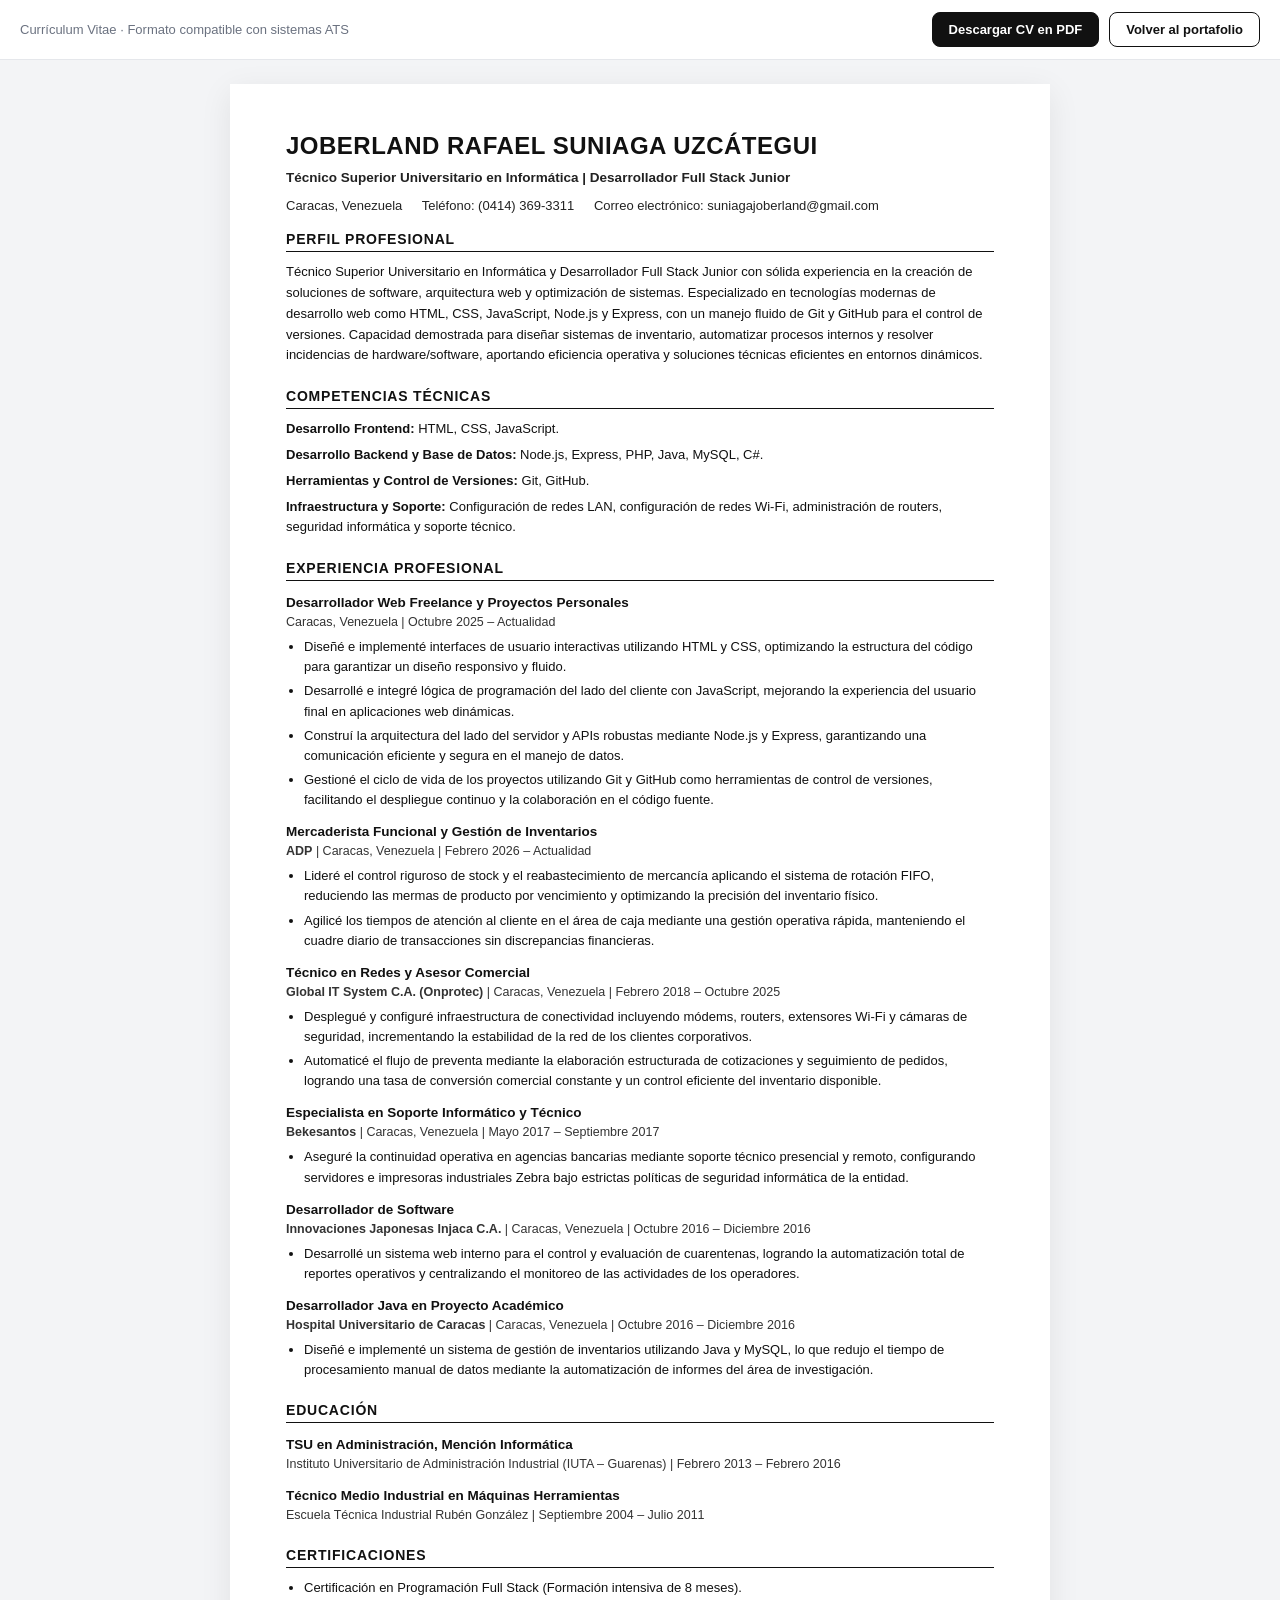
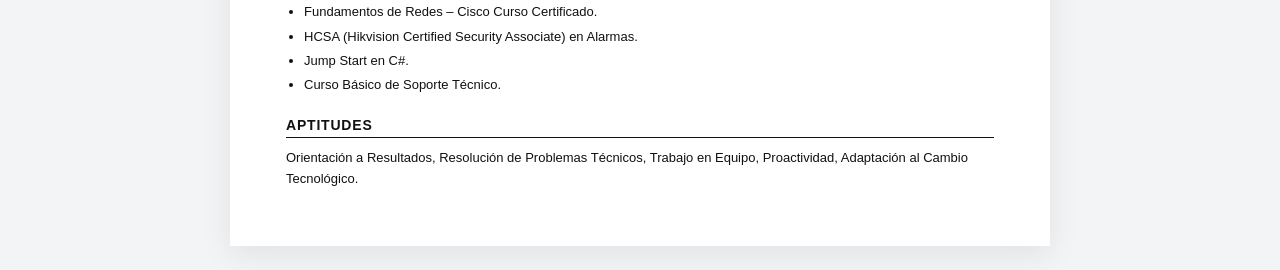
<file: cv.html>
<!DOCTYPE html>
<html lang="es">
<head>
    <meta charset="UTF-8">
    <meta name="viewport" content="width=device-width, initial-scale=1.0">
    <title>CV | Joberland Rafael Suniaga Uzcátegui</title>
    <meta name="description" content="Curriculum Vitae de Joberland Rafael Suniaga Uzcátegui, Desarrollador Full Stack Junior y Técnico Superior Universitario en Informática.">
    <link rel="stylesheet" href="css/cv.css">
</head>
<body>

    <div class="toolbar">
        <span class="spacer">Currículum Vitae &middot; Formato compatible con sistemas ATS</span>
        <button type="button" onclick="window.print()">Descargar CV en PDF</button>
        <a href="index.html" class="secondary">Volver al portafolio</a>
    </div>

    <main class="page" id="cv">
        <header class="cv-header">
            <h1>JOBERLAND RAFAEL SUNIAGA UZCÁTEGUI</h1>
            <p class="role">Técnico Superior Universitario en Informática | Desarrollador Full Stack Junior</p>
            <div class="contact">
                <span>Caracas, Venezuela</span>
                <span>Teléfono: (0414) 369-3311</span>
                <span>Correo electrónico: suniagajoberland@gmail.com</span>
            </div>
        </header>

        <section>
            <h2>Perfil Profesional</h2>
            <p>
                Técnico Superior Universitario en Informática y Desarrollador Full Stack Junior con sólida experiencia en la creación de soluciones de software, arquitectura web y optimización de sistemas. Especializado en tecnologías modernas de desarrollo web como HTML, CSS, JavaScript, Node.js y Express, con un manejo fluido de Git y GitHub para el control de versiones. Capacidad demostrada para diseñar sistemas de inventario, automatizar procesos internos y resolver incidencias de hardware/software, aportando eficiencia operativa y soluciones técnicas eficientes en entornos dinámicos.
            </p>
        </section>

        <section class="skills">
            <h2>Competencias Técnicas</h2>
            <p><strong>Desarrollo Frontend:</strong> HTML, CSS, JavaScript.</p>
            <p><strong>Desarrollo Backend y Base de Datos:</strong> Node.js, Express, PHP, Java, MySQL, C#.</p>
            <p><strong>Herramientas y Control de Versiones:</strong> Git, GitHub.</p>
            <p><strong>Infraestructura y Soporte:</strong> Configuración de redes LAN, configuración de redes Wi-Fi, administración de routers, seguridad informática y soporte técnico.</p>
        </section>

        <section>
            <h2>Experiencia Profesional</h2>

            <article>
                <h3>Desarrollador Web Freelance y Proyectos Personales</h3>
                <p class="meta">Caracas, Venezuela | Octubre 2025 – Actualidad</p>
                <ul>
                    <li>Diseñé e implementé interfaces de usuario interactivas utilizando HTML y CSS, optimizando la estructura del código para garantizar un diseño responsivo y fluido.</li>
                    <li>Desarrollé e integré lógica de programación del lado del cliente con JavaScript, mejorando la experiencia del usuario final en aplicaciones web dinámicas.</li>
                    <li>Construí la arquitectura del lado del servidor y APIs robustas mediante Node.js y Express, garantizando una comunicación eficiente y segura en el manejo de datos.</li>
                    <li>Gestioné el ciclo de vida de los proyectos utilizando Git y GitHub como herramientas de control de versiones, facilitando el despliegue continuo y la colaboración en el código fuente.</li>
                </ul>
            </article>

            <article>
                <h3>Mercaderista Funcional y Gestión de Inventarios</h3>
                <p class="meta"><strong>ADP</strong> | Caracas, Venezuela | Febrero 2026 – Actualidad</p>
                <ul>
                    <li>Lideré el control riguroso de stock y el reabastecimiento de mercancía aplicando el sistema de rotación FIFO, reduciendo las mermas de producto por vencimiento y optimizando la precisión del inventario físico.</li>
                    <li>Agilicé los tiempos de atención al cliente en el área de caja mediante una gestión operativa rápida, manteniendo el cuadre diario de transacciones sin discrepancias financieras.</li>
                </ul>
            </article>

            <article>
                <h3>Técnico en Redes y Asesor Comercial</h3>
                <p class="meta"><strong>Global IT System C.A. (Onprotec)</strong> | Caracas, Venezuela | Febrero 2018 – Octubre 2025</p>
                <ul>
                    <li>Desplegué y configuré infraestructura de conectividad incluyendo módems, routers, extensores Wi-Fi y cámaras de seguridad, incrementando la estabilidad de la red de los clientes corporativos.</li>
                    <li>Automaticé el flujo de preventa mediante la elaboración estructurada de cotizaciones y seguimiento de pedidos, logrando una tasa de conversión comercial constante y un control eficiente del inventario disponible.</li>
                </ul>
            </article>

            <article>
                <h3>Especialista en Soporte Informático y Técnico</h3>
                <p class="meta"><strong>Bekesantos</strong> | Caracas, Venezuela | Mayo 2017 – Septiembre 2017</p>
                <ul>
                    <li>Aseguré la continuidad operativa en agencias bancarias mediante soporte técnico presencial y remoto, configurando servidores e impresoras industriales Zebra bajo estrictas políticas de seguridad informática de la entidad.</li>
                </ul>
            </article>

            <article>
                <h3>Desarrollador de Software</h3>
                <p class="meta"><strong>Innovaciones Japonesas Injaca C.A.</strong> | Caracas, Venezuela | Octubre 2016 – Diciembre 2016</p>
                <ul>
                    <li>Desarrollé un sistema web interno para el control y evaluación de cuarentenas, logrando la automatización total de reportes operativos y centralizando el monitoreo de las actividades de los operadores.</li>
                </ul>
            </article>

            <article>
                <h3>Desarrollador Java en Proyecto Académico</h3>
                <p class="meta"><strong>Hospital Universitario de Caracas</strong> | Caracas, Venezuela | Octubre 2016 – Diciembre 2016</p>
                <ul>
                    <li>Diseñé e implementé un sistema de gestión de inventarios utilizando Java y MySQL, lo que redujo el tiempo de procesamiento manual de datos mediante la automatización de informes del área de investigación.</li>
                </ul>
            </article>
        </section>

        <section>
            <h2>Educación</h2>

            <article>
                <h3>TSU en Administración, Mención Informática</h3>
                <p class="meta">Instituto Universitario de Administración Industrial (IUTA – Guarenas) | Febrero 2013 – Febrero 2016</p>
            </article>

            <article>
                <h3>Técnico Medio Industrial en Máquinas Herramientas</h3>
                <p class="meta">Escuela Técnica Industrial Rubén González | Septiembre 2004 – Julio 2011</p>
            </article>
        </section>

        <section>
            <h2>Certificaciones</h2>
            <ul>
                <li>Certificación en Programación Full Stack (Formación intensiva de 8 meses).</li>
                <li>Fundamentos de Redes – Cisco Curso Certificado.</li>
                <li>HCSA (Hikvision Certified Security Associate) en Alarmas.</li>
                <li>Jump Start en C#.</li>
                <li>Curso Básico de Soporte Técnico.</li>
            </ul>
        </section>

        <section>
            <h2>Aptitudes</h2>
            <p>Orientación a Resultados, Resolución de Problemas Técnicos, Trabajo en Equipo, Proactividad, Adaptación al Cambio Tecnológico.</p>
        </section>
    </main>

    <script src="js/cv.js"></script>
</body>
</html>
</file>
<file: css/cv.css>
* {
            box-sizing: border-box;
        }

        body {
            font-family: Arial, Helvetica, sans-serif;
            color: #111111;
            background: #f3f4f6;
            margin: 0;
            padding: 0;
            -webkit-font-smoothing: antialiased;
        }

        /* Barra de acciones (no se imprime ni se incluye en el Word) */
        .toolbar {
            position: sticky;
            top: 0;
            z-index: 10;
            display: flex;
            flex-wrap: wrap;
            align-items: center;
            justify-content: flex-end;
            gap: 10px;
            padding: 12px 20px;
            background: #ffffff;
            border-bottom: 1px solid #e5e7eb;
        }

        .toolbar .spacer {
            margin-right: auto;
            font-size: 13px;
            color: #6b7280;
        }

        .toolbar button,
        .toolbar a {
            font-family: Arial, Helvetica, sans-serif;
            font-size: 13px;
            font-weight: 600;
            padding: 9px 16px;
            border-radius: 8px;
            border: 1px solid #111111;
            background: #111111;
            color: #ffffff;
            cursor: pointer;
            text-decoration: none;
            transition: opacity 0.15s ease;
        }

        .toolbar a.secondary,
        .toolbar button.secondary {
            background: #ffffff;
            color: #111111;
        }

        .toolbar button:hover,
        .toolbar a:hover {
            opacity: 0.82;
        }

        .page {
            max-width: 820px;
            margin: 24px auto;
            background: #ffffff;
            padding: 48px 56px;
            box-shadow: 0 8px 30px rgba(0, 0, 0, 0.08);
        }

        header.cv-header {
            margin-bottom: 6px;
        }

        h1 {
            font-size: 24px;
            line-height: 1.2;
            letter-spacing: 0.5px;
            margin: 0 0 6px;
        }

        .role {
            font-size: 13.5px;
            font-weight: 600;
            color: #222222;
            margin: 0 0 8px;
        }

        .contact {
            font-size: 13px;
            line-height: 1.6;
            color: #222222;
            margin-bottom: 4px;
        }

        .contact span {
            margin-right: 16px;
            white-space: nowrap;
        }

        h2 {
            font-size: 14px;
            text-transform: uppercase;
            letter-spacing: 0.8px;
            border-bottom: 1.5px solid #111111;
            padding-bottom: 4px;
            margin: 22px 0 10px;
        }

        h3 {
            font-size: 13.5px;
            margin: 14px 0 2px;
        }

        p {
            font-size: 13px;
            line-height: 1.6;
            margin: 0 0 8px;
        }

        ul {
            margin: 4px 0 8px 18px;
            padding: 0;
        }

        li {
            font-size: 13px;
            line-height: 1.55;
            margin-bottom: 4px;
        }

        .meta {
            font-size: 12.5px;
            color: #333333;
            margin: 0 0 5px;
        }

        .skills p {
            margin: 0 0 5px;
        }

        section:first-of-type h2 {
            margin-top: 14px;
        }

        @media print {
            @page {
                size: A4;
                margin: 16mm 15mm;
            }

            body {
                background: #ffffff;
            }

            .toolbar {
                display: none !important;
            }

            .page {
                max-width: none;
                width: auto;
                margin: 0;
                padding: 0;
                box-shadow: none;
            }

            h2 {
                page-break-after: avoid;
            }

            article,
            li {
                page-break-inside: avoid;
            }
        }

        @media (max-width: 640px) {
            .page {
                margin: 0;
                padding: 28px 22px;
                box-shadow: none;
            }

            .toolbar {
                justify-content: center;
            }

            .toolbar .spacer {
                display: none;
            }

            h1 {
                font-size: 20px;
            }

            .contact span {
                display: block;
                margin-right: 0;
            }
        }
</file>
